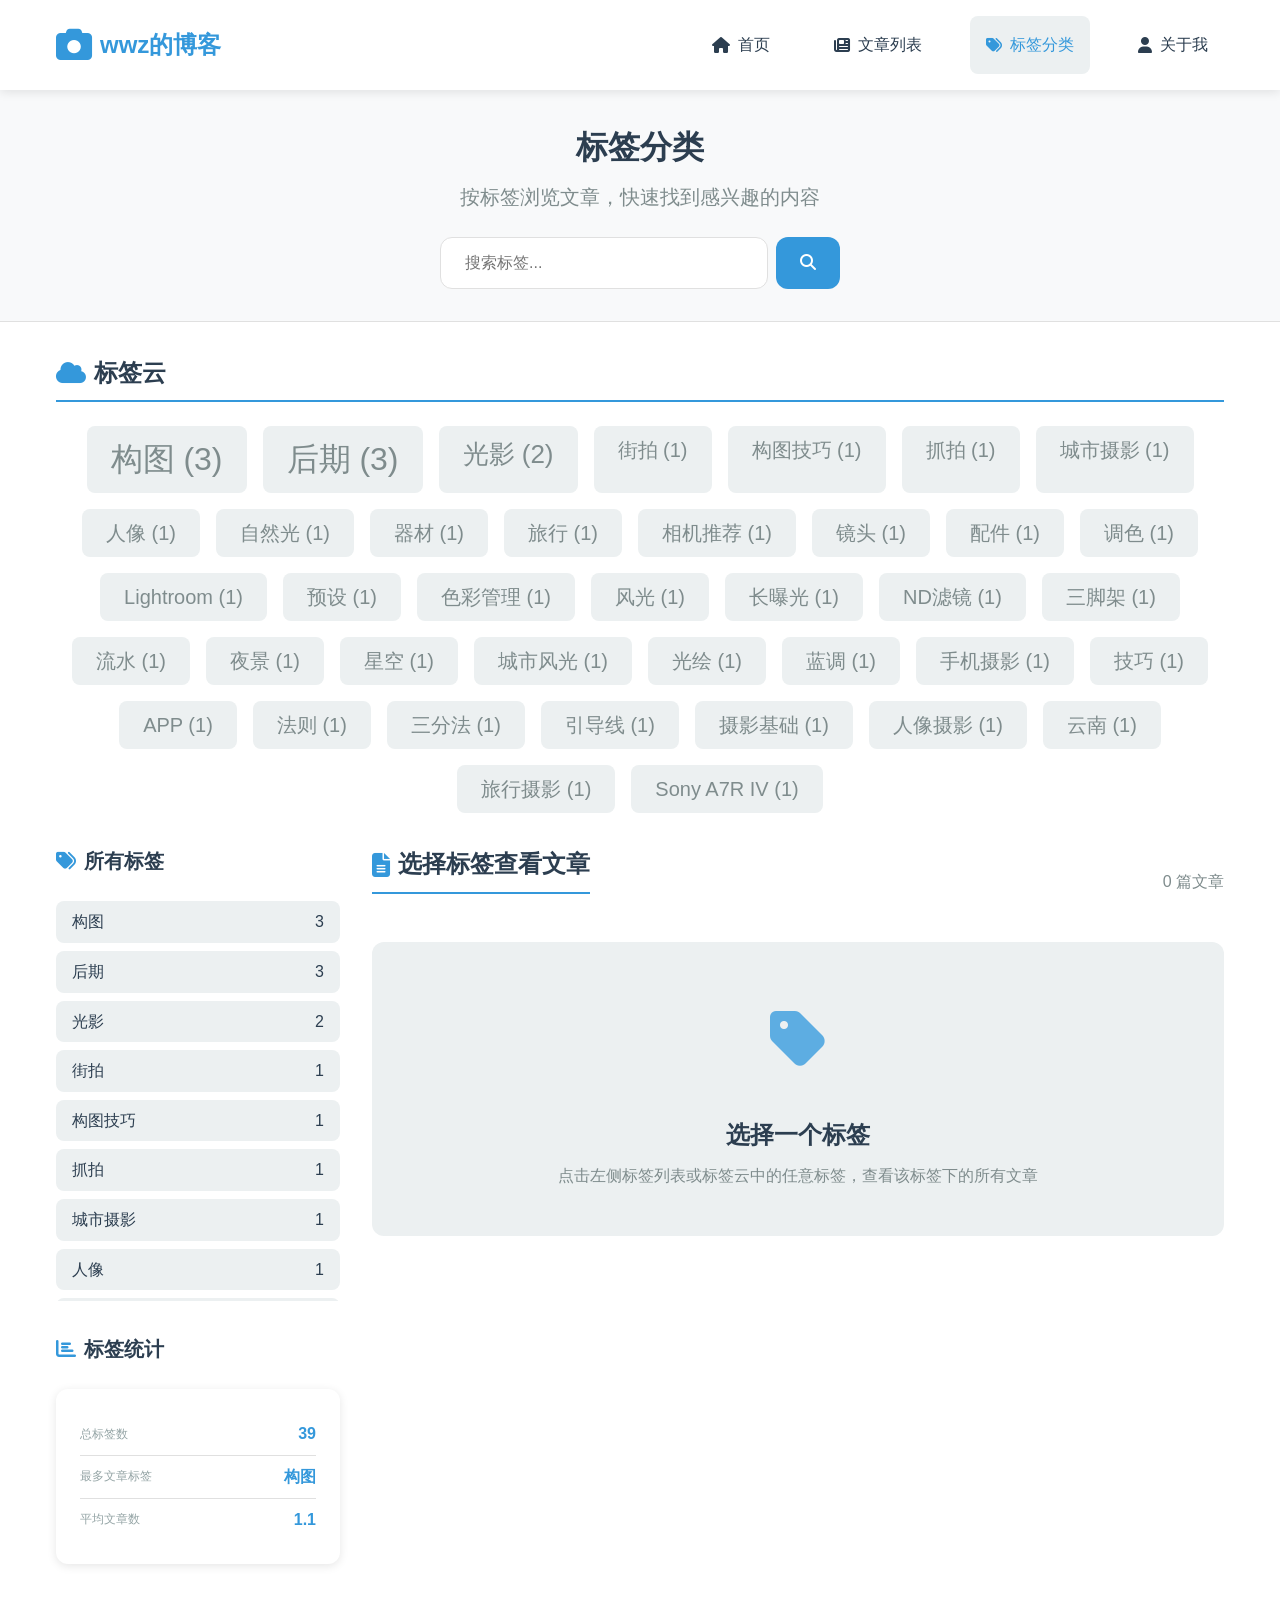
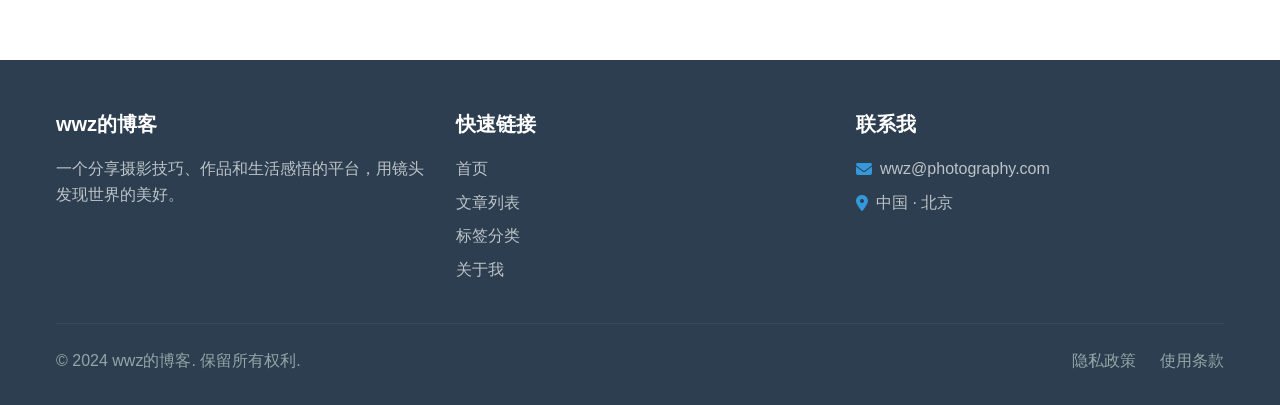
<file: tags.html>
<!DOCTYPE html>
<html lang="zh-CN">
<head>
    <meta charset="UTF-8">
    <meta name="viewport" content="width=device-width, initial-scale=1.0">
    <title>标签分类 | wwz的博客</title>
    <meta name="description" content="按标签浏览摄影文章，快速找到相关主题内容">
    <meta name="keywords" content="标签分类,标签云,摄影标签,博客分类">
    <link rel="stylesheet" href="css/style.css">
    <link rel="stylesheet" href="css/prism.css">
    <link rel="icon" href="images/favicon.ico" type="image/x-icon">
    <link rel="stylesheet" href="https://cdnjs.cloudflare.com/ajax/libs/font-awesome/6.4.0/css/all.min.css">
</head>
<body>
    <!-- 导航栏 -->
    <nav class="navbar">
        <div class="container">
            <a href="index.html" class="logo">
                <i class="fas fa-camera"></i>
                <span>wwz的博客</span>
            </a>
            <div class="nav-menu">
                <a href="index.html" class="nav-link">
                    <i class="fas fa-home"></i>
                    <span>首页</span>
                </a>
                <a href="articles.html" class="nav-link">
                    <i class="fas fa-newspaper"></i>
                    <span>文章列表</span>
                </a>
                <a href="tags.html" class="nav-link active">
                    <i class="fas fa-tags"></i>
                    <span>标签分类</span>
                </a>
                <a href="about.html" class="nav-link">
                    <i class="fas fa-user"></i>
                    <span>关于我</span>
                </a>
            </div>
            <div class="mobile-menu-btn">
                <i class="fas fa-bars"></i>
            </div>
        </div>
    </nav>

    <!-- 移动端菜单 -->
    <div class="mobile-menu">
        <div class="mobile-menu-content">
            <a href="index.html" class="mobile-nav-link">
                <i class="fas fa-home"></i>
                <span>首页</span>
            </a>
            <a href="articles.html" class="mobile-nav-link">
                <i class="fas fa-newspaper"></i>
                <span>文章列表</span>
            </a>
            <a href="tags.html" class="mobile-nav-link active">
                <i class="fas fa-tags"></i>
                <span>标签分类</span>
            </a>
            <a href="about.html" class="mobile-nav-link">
                <i class="fas fa-user"></i>
                <span>关于我</span>
            </a>
        </div>
    </div>

    <!-- 标签分类页头 -->
    <header class="page-header">
        <div class="container">
            <div class="page-header-content">
                <h1 class="page-title">标签分类</h1>
                <p class="page-subtitle">按标签浏览文章，快速找到感兴趣的内容</p>
                <div class="search-tags">
                    <input type="text" id="tag-search-input" placeholder="搜索标签...">
                    <button id="tag-search-btn">
                        <i class="fas fa-search"></i>
                    </button>
                </div>
            </div>
        </div>
    </header>

    <!-- 主要内容 -->
    <main class="main-content">
        <div class="container">
            <!-- 标签云 -->
            <section class="tag-cloud-section">
                <h2 class="section-title">
                    <i class="fas fa-cloud"></i>
                    <span>标签云</span>
                </h2>
                <div class="tag-cloud-large" id="tag-cloud">
                    <!-- 标签将通过JavaScript动态生成 -->
                </div>
            </section>

            <!-- 标签详情 -->
            <div class="tags-content-wrapper">
                <!-- 左侧：所有标签 -->
                <aside class="tags-sidebar">
                    <div class="tags-sidebar-sticky">
                        <section class="tags-list-section">
                            <h3 class="widget-title">
                                <i class="fas fa-tags"></i>
                                <span>所有标签</span>
                            </h3>
                            <div class="tags-list-container">
                                <ul class="tags-list" id="tags-list">
                                    <!-- 标签列表将通过JavaScript动态生成 -->
                                </ul>
                            </div>
                        </section>

                        <section class="tags-stats-section">
                            <h3 class="widget-title">
                                <i class="fas fa-chart-bar"></i>
                                <span>标签统计</span>
                            </h3>
                            <div class="tags-stats">
                                <div class="stat-item">
                                    <span class="stat-label">总标签数</span>
                                    <span class="stat-value" id="total-tags">0</span>
                                </div>
                                <div class="stat-item">
                                    <span class="stat-label">最多文章标签</span>
                                    <span class="stat-value" id="most-articles-tag">-</span>
                                </div>
                                <div class="stat-item">
                                    <span class="stat-label">平均文章数</span>
                                    <span class="stat-value" id="avg-articles">0</span>
                                </div>
                            </div>
                        </section>
                    </div>
                </aside>

                <!-- 右侧：标签文章列表 -->
                <section class="tag-articles-section">
                    <div class="tag-articles-header">
                        <h2 class="section-title">
                            <i class="fas fa-file-alt"></i>
                            <span id="current-tag-title">选择标签查看文章</span>
                        </h2>
                        <div class="tag-articles-count">
                            <span id="tag-articles-count">0 篇文章</span>
                        </div>
                    </div>

                    <div class="tag-articles-container" id="tag-articles-container">
                        <div class="no-tag-selected" id="no-tag-selected">
                            <div class="no-tag-icon">
                                <i class="fas fa-tag"></i>
                            </div>
                            <h3>选择一个标签</h3>
                            <p>点击左侧标签列表或标签云中的任意标签，查看该标签下的所有文章</p>
                        </div>

                        <!-- 标签文章将通过JavaScript动态加载 -->
                    </div>

                    <div class="back-to-tags" id="back-to-tags" style="display: none;">
                        <button id="back-to-all-tags-btn" class="back-btn">
                            <i class="fas fa-arrow-left"></i>
                            <span>返回所有标签</span>
                        </button>
                    </div>
                </section>
            </div>
        </div>
    </main>

    <!-- 页脚 -->
    <footer class="footer">
        <div class="container">
            <div class="footer-content">
                <div class="footer-section">
                    <h3 class="footer-title">wwz的博客</h3>
                    <p class="footer-description">一个分享摄影技巧、作品和生活感悟的平台，用镜头发现世界的美好。</p>
                </div>
                <div class="footer-section">
                    <h3 class="footer-title">快速链接</h3>
                    <ul class="footer-links">
                        <li><a href="index.html">首页</a></li>
                        <li><a href="articles.html">文章列表</a></li>
                        <li><a href="tags.html">标签分类</a></li>
                        <li><a href="about.html">关于我</a></li>
                    </ul>
                </div>
                <div class="footer-section">
                    <h3 class="footer-title">联系我</h3>
                    <ul class="footer-contact">
                        <li><i class="fas fa-envelope"></i> wwz@photography.com</li>
                        <li><i class="fas fa-map-marker-alt"></i> 中国 · 北京</li>
                    </ul>
                </div>
            </div>
            <div class="footer-bottom">
                <p>&copy; 2024 wwz的博客. 保留所有权利.</p>
                <div class="footer-bottom-links">
                    <a href="#">隐私政策</a>
                    <a href="#">使用条款</a>
                </div>
            </div>
        </div>
    </footer>

    <!-- 脚本 -->
    <script src="js/main.js"></script>
    <script>
        document.addEventListener('DOMContentLoaded', function() {
            // 初始化标签分类页面
            initTagsPage();
        });
    </script>
</body>
</html>
</file>
<file: css/style.css>
/* 个人博客样式表 - 现代化设计 */

/* 基础样式重置 */
* {
    margin: 0;
    padding: 0;
    box-sizing: border-box;
}

:root {
    /* 主色调 */
    --primary-color: #3498db;
    --primary-dark: #2980b9;
    --primary-light: #5dade2;
    --secondary-color: #2ecc71;
    --accent-color: #e74c3c;
    
    /* 文本颜色 */
    --text-primary: #2c3e50;
    --text-secondary: #7f8c8d;
    --text-light: #95a5a6;
    --text-white: #ffffff;
    
    /* 背景颜色 */
    --bg-primary: #ffffff;
    --bg-secondary: #f8f9fa;
    --bg-dark: #2c3e50;
    --bg-light: #ecf0f1;
    
    /* 边框和阴影 */
    --border-color: #e0e0e0;
    --shadow-light: 0 2px 10px rgba(0, 0, 0, 0.1);
    --shadow-medium: 0 4px 20px rgba(0, 0, 0, 0.15);
    --shadow-dark: 0 8px 30px rgba(0, 0, 0, 0.2);
    
    /* 圆角 */
    --radius-sm: 4px;
    --radius-md: 8px;
    --radius-lg: 12px;
    --radius-xl: 20px;
    
    /* 间距 */
    --spacing-xs: 0.25rem;
    --spacing-sm: 0.5rem;
    --spacing-md: 1rem;
    --spacing-lg: 1.5rem;
    --spacing-xl: 2rem;
    --spacing-xxl: 3rem;
    
    /* 字体大小 */
    --font-xs: 0.75rem;
    --font-sm: 0.875rem;
    --font-md: 1rem;
    --font-lg: 1.25rem;
    --font-xl: 1.5rem;
    --font-xxl: 2rem;
    --font-xxxl: 3rem;
}

body {
    font-family: 'Segoe UI', 'PingFang SC', 'Microsoft YaHei', sans-serif;
    font-size: 16px;
    line-height: 1.6;
    color: var(--text-primary);
    background-color: var(--bg-primary);
}

.container {
    max-width: 1200px;
    margin: 0 auto;
    padding: 0 var(--spacing-md);
}

/* 导航栏样式 */
.navbar {
    background-color: var(--bg-primary);
    box-shadow: var(--shadow-light);
    position: sticky;
    top: 0;
    z-index: 1000;
    padding: var(--spacing-md) 0;
}

.navbar .container {
    display: flex;
    justify-content: space-between;
    align-items: center;
}

.logo {
    display: flex;
    align-items: center;
    text-decoration: none;
    font-size: var(--font-xl);
    font-weight: 700;
    color: var(--primary-color);
    gap: var(--spacing-sm);
}

.logo i {
    font-size: 1.5em;
}

.nav-menu {
    display: flex;
    gap: var(--spacing-xl);
}

.nav-link {
    display: flex;
    align-items: center;
    text-decoration: none;
    color: var(--text-secondary);
    font-weight: 500;
    gap: var(--spacing-sm);
    padding: var(--spacing-sm) var(--spacing-md);
    border-radius: var(--radius-md);
    transition: all 0.3s ease;
}

.nav-link:hover {
    color: var(--primary-color);
    background-color: var(--bg-light);
}

.nav-link.active {
    color: var(--primary-color);
    background-color: var(--bg-light);
}

.mobile-menu-btn {
    display: none;
    font-size: var(--font-xl);
    cursor: pointer;
    color: var(--text-primary);
}

/* 移动端菜单 */
.mobile-menu {
    display: none;
    position: fixed;
    top: 0;
    left: 0;
    right: 0;
    bottom: 0;
    background-color: rgba(0, 0, 0, 0.5);
    z-index: 2000;
}

.mobile-menu.active {
    display: block;
}

.mobile-menu-content {
    position: absolute;
    top: 0;
    right: 0;
    bottom: 0;
    width: 280px;
    background-color: var(--bg-primary);
    padding: var(--spacing-xl);
    box-shadow: var(--shadow-dark);
}

.mobile-nav-link {
    display: flex;
    align-items: center;
    text-decoration: none;
    color: var(--text-primary);
    padding: var(--spacing-md) 0;
    border-bottom: 1px solid var(--border-color);
    gap: var(--spacing-md);
    font-size: var(--font-lg);
}

.mobile-nav-link:hover {
    color: var(--primary-color);
}

.mobile-nav-link.active {
    color: var(--primary-color);
    font-weight: 600;
}

/* 页头样式 */
.hero {
    background: linear-gradient(135deg, var(--primary-color) 0%, var(--primary-dark) 100%);
    color: var(--text-white);
    padding: var(--spacing-xxl) 0;
    text-align: center;
    margin-bottom: var(--spacing-xxl);
}

.hero-content {
    max-width: 800px;
    margin: 0 auto;
}

.hero-title {
    font-size: var(--font-xxxl);
    font-weight: 800;
    margin-bottom: var(--spacing-md);
    line-height: 1.2;
}

.hero-subtitle {
    font-size: var(--font-lg);
    margin-bottom: var(--spacing-xl);
    opacity: 0.9;
}

.hero-search {
    display: flex;
    max-width: 500px;
    margin: 0 auto;
    gap: var(--spacing-sm);
}

.hero-search input {
    flex: 1;
    padding: var(--spacing-md) var(--spacing-lg);
    border: none;
    border-radius: var(--radius-lg);
    font-size: var(--font-md);
    box-shadow: var(--shadow-light);
}

.hero-search button {
    padding: var(--spacing-md) var(--spacing-lg);
    background-color: var(--secondary-color);
    color: white;
    border: none;
    border-radius: var(--radius-lg);
    cursor: pointer;
    font-size: var(--font-md);
    transition: background-color 0.3s ease;
}

.hero-search button:hover {
    background-color: #27ae60;
}

/* 页头样式（页面） */
.page-header {
    background-color: var(--bg-secondary);
    padding: var(--spacing-xl) 0;
    margin-bottom: var(--spacing-xl);
    border-bottom: 1px solid var(--border-color);
}

.page-header-content {
    text-align: center;
}

.page-title {
    font-size: var(--font-xxl);
    font-weight: 700;
    margin-bottom: var(--spacing-sm);
    color: var(--text-primary);
}

.page-subtitle {
    font-size: var(--font-lg);
    color: var(--text-secondary);
    margin-bottom: var(--spacing-lg);
}

.filter-controls {
    display: flex;
    justify-content: center;
    gap: var(--spacing-lg);
    flex-wrap: wrap;
}

.filter-group {
    display: flex;
    align-items: center;
    gap: var(--spacing-sm);
}

.filter-group label {
    font-weight: 500;
    color: var(--text-secondary);
}

.filter-select {
    padding: var(--spacing-sm) var(--spacing-md);
    border: 1px solid var(--border-color);
    border-radius: var(--radius-md);
    background-color: white;
    color: var(--text-primary);
    font-size: var(--font-md);
    cursor: pointer;
    transition: border-color 0.3s ease;
}

.filter-select:focus {
    outline: none;
    border-color: var(--primary-color);
}

.search-tags {
    display: flex;
    max-width: 400px;
    margin: 0 auto;
    gap: var(--spacing-sm);
}

.search-tags input {
    flex: 1;
    padding: var(--spacing-md) var(--spacing-lg);
    border: 1px solid var(--border-color);
    border-radius: var(--radius-lg);
    font-size: var(--font-md);
}

.search-tags button {
    padding: var(--spacing-md) var(--spacing-lg);
    background-color: var(--primary-color);
    color: white;
    border: none;
    border-radius: var(--radius-lg);
    cursor: pointer;
    font-size: var(--font-md);
}

.search-tags button:hover {
    background-color: var(--primary-dark);
}

/* 主要内容布局 */
.main-content {
    padding-bottom: var(--spacing-xxl);
}

.content-wrapper {
    display: grid;
    grid-template-columns: 2fr 1fr;
    gap: var(--spacing-xl);
    margin-bottom: var(--spacing-xxl);
}

@media (max-width: 992px) {
    .content-wrapper {
        grid-template-columns: 1fr;
    }
}

/* 章节标题 */
.section-title {
    display: flex;
    align-items: center;
    gap: var(--spacing-sm);
    font-size: var(--font-xl);
    font-weight: 700;
    margin-bottom: var(--spacing-lg);
    color: var(--text-primary);
    padding-bottom: var(--spacing-sm);
    border-bottom: 2px solid var(--primary-color);
}

.section-title i {
    color: var(--primary-color);
}

/* 推荐文章样式 */
.featured-grid {
    display: grid;
    grid-template-columns: repeat(auto-fit, minmax(350px, 1fr));
    gap: var(--spacing-lg);
}

.featured-card {
    background-color: var(--bg-primary);
    border-radius: var(--radius-lg);
    overflow: hidden;
    box-shadow: var(--shadow-light);
    transition: transform 0.3s ease, box-shadow 0.3s ease;
}

.featured-card:hover {
    transform: translateY(-5px);
    box-shadow: var(--shadow-medium);
}

.featured-image {
    position: relative;
    height: 200px;
    overflow: hidden;
}

.featured-image img {
    width: 100%;
    height: 100%;
    object-fit: cover;
    transition: transform 0.5s ease;
}

.featured-card:hover .featured-image img {
    transform: scale(1.05);
}

.category-badge {
    position: absolute;
    top: var(--spacing-md);
    left: var(--spacing-md);
    background-color: var(--primary-color);
    color: white;
    padding: var(--spacing-xs) var(--spacing-md);
    border-radius: var(--radius-sm);
    font-size: var(--font-xs);
    font-weight: 600;
}

.featured-content {
    padding: var(--spacing-lg);
}

.meta-info {
    display: flex;
    gap: var(--spacing-md);
    margin-bottom: var(--spacing-sm);
    color: var(--text-light);
    font-size: var(--font-sm);
}

.meta-info i {
    margin-right: var(--spacing-xs);
}

.featured-title {
    font-size: var(--font-lg);
    font-weight: 700;
    margin-bottom: var(--spacing-sm);
    color: var(--text-primary);
    line-height: 1.4;
}

.featured-excerpt {
    color: var(--text-secondary);
    margin-bottom: var(--spacing-md);
    line-height: 1.6;
}

.tags {
    display: flex;
    flex-wrap: wrap;
    gap: var(--spacing-xs);
    margin-bottom: var(--spacing-md);
}

.tag {
    display: inline-block;
    padding: var(--spacing-xs) var(--spacing-sm);
    background-color: var(--bg-light);
    color: var(--text-secondary);
    border-radius: var(--radius-sm);
    font-size: var(--font-xs);
    font-weight: 500;
    text-decoration: none;
    transition: background-color 0.3s ease;
}

.tag:hover {
    background-color: var(--primary-light);
    color: white;
}

.read-more {
    display: inline-flex;
    align-items: center;
    gap: var(--spacing-xs);
    color: var(--primary-color);
    text-decoration: none;
    font-weight: 600;
    font-size: var(--font-sm);
    transition: color 0.3s ease;
}

.read-more:hover {
    color: var(--primary-dark);
}

/* 侧边栏样式 */
.sidebar {
    display: flex;
    flex-direction: column;
    gap: var(--spacing-xl);
}

.sidebar-widget {
    background-color: var(--bg-primary);
    padding: var(--spacing-lg);
    border-radius: var(--radius-lg);
    box-shadow: var(--shadow-light);
}

.widget-title {
    display: flex;
    align-items: center;
    gap: var(--spacing-sm);
    font-size: var(--font-lg);
    font-weight: 700;
    margin-bottom: var(--spacing-lg);
    color: var(--text-primary);
}

.widget-title i {
    color: var(--primary-color);
}

/* 最新文章样式 */
.recent-posts {
    list-style: none;
}

.recent-posts li {
    margin-bottom: var(--spacing-md);
}

.recent-post-link {
    display: flex;
    justify-content: space-between;
    align-items: center;
    text-decoration: none;
    color: var(--text-primary);
    padding: var(--spacing-sm) 0;
    border-bottom: 1px solid var(--border-color);
    transition: color 0.3s ease;
}

.recent-post-link:hover {
    color: var(--primary-color);
}

.recent-post-title {
    flex: 1;
    font-weight: 500;
}

.recent-post-date {
    color: var(--text-light);
    font-size: var(--font-sm);
}

/* 标签云样式 */
.tag-cloud {
    display: flex;
    flex-wrap: wrap;
    gap: var(--spacing-sm);
}

.tag-cloud-item {
    display: inline-block;
    padding: var(--spacing-xs) var(--spacing-md);
    background-color: var(--bg-light);
    color: var(--text-secondary);
    border-radius: var(--radius-md);
    text-decoration: none;
    font-size: var(--font-sm);
    transition: all 0.3s ease;
}

.tag-cloud-item:hover {
    background-color: var(--primary-color);
    color: white;
    transform: translateY(-2px);
}

/* 关于作者样式 */
.about-author {
    text-align: center;
}

.author-avatar {
    width: 100px;
    height: 100px;
    border-radius: 50%;
    overflow: hidden;
    margin: 0 auto var(--spacing-md);
    border: 3px solid var(--primary-color);
}

.author-avatar img {
    width: 100%;
    height: 100%;
    object-fit: cover;
}

.author-name {
    font-size: var(--font-lg);
    font-weight: 700;
    margin-bottom: var(--spacing-xs);
    color: var(--text-primary);
}

.author-bio {
    color: var(--text-secondary);
    margin-bottom: var(--spacing-md);
    font-size: var(--font-sm);
}

.author-social {
    display: flex;
    justify-content: center;
    gap: var(--spacing-md);
}

.social-link {
    display: inline-flex;
    align-items: center;
    justify-content: center;
    width: 36px;
    height: 36px;
    background-color: var(--bg-light);
    color: var(--text-secondary);
    border-radius: 50%;
    text-decoration: none;
    font-size: var(--font-lg);
    transition: all 0.3s ease;
}

.social-link:hover {
    background-color: var(--primary-color);
    color: white;
    transform: translateY(-3px);
}

/* 常规文章列表 */
.posts-grid {
    display: grid;
    grid-template-columns: repeat(auto-fill, minmax(300px, 1fr));
    gap: var(--spacing-lg);
    margin-bottom: var(--spacing-xl);
}

.load-more-container {
    text-align: center;
}

.load-more-btn {
    display: inline-flex;
    align-items: center;
    gap: var(--spacing-sm);
    padding: var(--spacing-md) var(--spacing-xl);
    background-color: var(--primary-color);
    color: white;
    border: none;
    border-radius: var(--radius-md);
    font-size: var(--font-md);
    font-weight: 600;
    cursor: pointer;
    transition: background-color 0.3s ease, transform 0.3s ease;
}

.load-more-btn:hover {
    background-color: var(--primary-dark);
    transform: translateY(-2px);
}

.load-more-btn i {
    animation: spin 2s linear infinite;
}

@keyframes spin {
    0% { transform: rotate(0deg); }
    100% { transform: rotate(360deg); }
}

/* 页脚样式 */
.footer {
    background-color: var(--bg-dark);
    color: var(--text-white);
    padding: var(--spacing-xxl) 0 var(--spacing-xl);
    margin-top: var(--spacing-xxl);
}

.footer-content {
    display: grid;
    grid-template-columns: repeat(auto-fit, minmax(250px, 1fr));
    gap: var(--spacing-xl);
    margin-bottom: var(--spacing-xl);
}

.footer-title {
    font-size: var(--font-lg);
    font-weight: 700;
    margin-bottom: var(--spacing-md);
    color: white;
}

.footer-description {
    color: #bdc3c7;
    line-height: 1.6;
    margin-bottom: var(--spacing-md);
}

.footer-links {
    list-style: none;
}

.footer-links li {
    margin-bottom: var(--spacing-sm);
}

.footer-links a {
    color: #bdc3c7;
    text-decoration: none;
    transition: color 0.3s ease;
}

.footer-links a:hover {
    color: white;
}

.footer-contact {
    list-style: none;
}

.footer-contact li {
    display: flex;
    align-items: center;
    gap: var(--spacing-sm);
    margin-bottom: var(--spacing-sm);
    color: #bdc3c7;
}

.footer-contact i {
    color: var(--primary-color);
}

.footer-bottom {
    border-top: 1px solid #34495e;
    padding-top: var(--spacing-lg);
    display: flex;
    justify-content: space-between;
    align-items: center;
    flex-wrap: wrap;
    gap: var(--spacing-md);
}

.footer-bottom p {
    color: #95a5a6;
}

.footer-bottom-links {
    display: flex;
    gap: var(--spacing-lg);
}

.footer-bottom-links a {
    color: #95a5a6;
    text-decoration: none;
    transition: color 0.3s ease;
}

.footer-bottom-links a:hover {
    color: white;
}

/* 文章列表页样式 */
.articles-list {
    grid-column: 1 / -1;
}

.articles-header {
    display: flex;
    justify-content: space-between;
    align-items: center;
    margin-bottom: var(--spacing-lg);
}

.view-toggle {
    display: flex;
    gap: var(--spacing-sm);
}

.view-btn {
    display: flex;
    align-items: center;
    justify-content: center;
    width: 40px;
    height: 40px;
    background-color: var(--bg-light);
    border: none;
    border-radius: var(--radius-md);
    color: var(--text-secondary);
    cursor: pointer;
    transition: all 0.3s ease;
}

.view-btn:hover {
    background-color: var(--primary-light);
    color: white;
}

.view-btn.active {
    background-color: var(--primary-color);
    color: white;
}

.articles-container {
    margin-bottom: var(--spacing-xl);
}

.grid-view {
    display: grid;
    grid-template-columns: repeat(auto-fill, minmax(300px, 1fr));
    gap: var(--spacing-lg);
}

.list-view {
    display: flex;
    flex-direction: column;
    gap: var(--spacing-md);
}

.pagination {
    display: flex;
    justify-content: center;
    gap: var(--spacing-sm);
    margin-top: var(--spacing-xl);
}

.page-btn {
    display: flex;
    align-items: center;
    justify-content: center;
    width: 40px;
    height: 40px;
    background-color: var(--bg-light);
    border: none;
    border-radius: var(--radius-md);
    color: var(--text-primary);
    font-weight: 600;
    cursor: pointer;
    transition: all 0.3s ease;
}

.page-btn:hover {
    background-color: var(--primary-light);
    color: white;
}

.page-btn.active {
    background-color: var(--primary-color);
    color: white;
}

/* 标签页面样式 */
.tag-cloud-section {
    margin-bottom: var(--spacing-xl);
}

.tag-cloud-large {
    display: flex;
    flex-wrap: wrap;
    gap: var(--spacing-md);
    justify-content: center;
}

.tag-cloud-large .tag-cloud-item {
    font-size: var(--font-md);
    padding: var(--spacing-sm) var(--spacing-lg);
}

.tags-content-wrapper {
    display: grid;
    grid-template-columns: 1fr 3fr;
    gap: var(--spacing-xl);
}

@media (max-width: 768px) {
    .tags-content-wrapper {
        grid-template-columns: 1fr;
    }
}

.tags-sidebar-sticky {
    position: sticky;
    top: 100px;
}

.tags-list-section {
    margin-bottom: var(--spacing-xl);
}

.tags-list {
    list-style: none;
    max-height: 400px;
    overflow-y: auto;
}

.tags-list li {
    margin-bottom: var(--spacing-sm);
}

.tags-list a {
    display: flex;
    justify-content: space-between;
    align-items: center;
    padding: var(--spacing-sm) var(--spacing-md);
    background-color: var(--bg-light);
    color: var(--text-primary);
    text-decoration: none;
    border-radius: var(--radius-md);
    transition: all 0.3s ease;
}

.tags-list a:hover {
    background-color: var(--primary-light);
    color: white;
}

.tags-list a.active {
    background-color: var(--primary-color);
    color: white;
}

.tags-stats {
    background-color: var(--bg-primary);
    padding: var(--spacing-lg);
    border-radius: var(--radius-lg);
    box-shadow: var(--shadow-light);
}

.stat-item {
    display: flex;
    justify-content: space-between;
    align-items: center;
    padding: var(--spacing-sm) 0;
    border-bottom: 1px solid var(--border-color);
}

.stat-item:last-child {
    border-bottom: none;
}

.stat-label {
    color: var(--text-secondary);
    font-size: var(--font-sm);
}

.stat-value {
    font-weight: 700;
    color: var(--primary-color);
}

.tag-articles-header {
    display: flex;
    justify-content: space-between;
    align-items: center;
    margin-bottom: var(--spacing-lg);
}

.tag-articles-count {
    font-size: var(--font-md);
    color: var(--text-secondary);
    font-weight: 500;
}

.no-tag-selected {
    text-align: center;
    padding: var(--spacing-xxl) var(--spacing-xl);
    background-color: var(--bg-light);
    border-radius: var(--radius-lg);
}

.no-tag-icon {
    font-size: 4rem;
    color: var(--primary-light);
    margin-bottom: var(--spacing-lg);
}

.no-tag-selected h3 {
    font-size: var(--font-xl);
    margin-bottom: var(--spacing-sm);
    color: var(--text-primary);
}

.no-tag-selected p {
    color: var(--text-secondary);
    max-width: 500px;
    margin: 0 auto;
}

.back-btn {
    display: inline-flex;
    align-items: center;
    gap: var(--spacing-sm);
    padding: var(--spacing-md) var(--spacing-lg);
    background-color: var(--bg-light);
    color: var(--text-primary);
    border: none;
    border-radius: var(--radius-md);
    font-weight: 600;
    cursor: pointer;
    transition: all 0.3s ease;
}

.back-btn:hover {
    background-color: var(--primary-color);
    color: white;
}

/* 关于页面样式 */
.about-content-wrapper {
    display: grid;
    grid-template-columns: 1fr 2fr;
    gap: var(--spacing-xl);
}

@media (max-width: 992px) {
    .about-content-wrapper {
        grid-template-columns: 1fr;
    }
}

.profile-card {
    background-color: var(--bg-primary);
    padding: var(--spacing-xl);
    border-radius: var(--radius-lg);
    box-shadow: var(--shadow-light);
    text-align: center;
    margin-bottom: var(--spacing-xl);
}

.profile-avatar {
    width: 150px;
    height: 150px;
    border-radius: 50%;
    overflow: hidden;
    margin: 0 auto var(--spacing-lg);
    border: 4px solid var(--primary-color);
}

.profile-avatar img {
    width: 100%;
    height: 100%;
    object-fit: cover;
}

.profile-name {
    font-size: var(--font-xl);
    font-weight: 700;
    margin-bottom: var(--spacing-xs);
    color: var(--text-primary);
}

.profile-title {
    color: var(--text-secondary);
    margin-bottom: var(--spacing-md);
    font-size: var(--font-md);
}

.profile-location {
    display: flex;
    align-items: center;
    justify-content: center;
    gap: var(--spacing-sm);
    color: var(--text-light);
    margin-bottom: var(--spacing-lg);
}

.profile-social {
    display: flex;
    justify-content: center;
    gap: var(--spacing-md);
}

.social-btn {
    display: inline-flex;
    align-items: center;
    gap: var(--spacing-sm);
    padding: var(--spacing-sm) var(--spacing-md);
    border-radius: var(--radius-md);
    text-decoration: none;
    font-weight: 500;
    transition: all 0.3s ease;
}

.social-btn.github {
    background-color: #333;
    color: white;
}

.social-btn.twitter {
    background-color: #1da1f2;
    color: white;
}

.social-btn.linkedin {
    background-color: #0077b5;
    color: white;
}

.social-btn.weibo {
    background-color: #e6162d;
    color: white;
}

.social-btn:hover {
    transform: translateY(-2px);
    box-shadow: var(--shadow-medium);
}

.tech-stack-section {
    background-color: var(--bg-primary);
    padding: var(--spacing-lg);
    border-radius: var(--radius-lg);
    box-shadow: var(--shadow-light);
}

.tech-stack-grid {
    display: grid;
    gap: var(--spacing-lg);
}

.tech-category h4 {
    font-size: var(--font-lg);
    font-weight: 700;
    margin-bottom: var(--spacing-sm);
    color: var(--primary-color);
}

.tech-items {
    display: flex;
    flex-wrap: wrap;
    gap: var(--spacing-sm);
}

.tech-item {
    display: inline-block;
    padding: var(--spacing-xs) var(--spacing-md);
    background-color: var(--bg-light);
    color: var(--text-primary);
    border-radius: var(--radius-sm);
    font-size: var(--font-sm);
    font-weight: 500;
}

.about-section {
    margin-bottom: var(--spacing-xl);
    padding-bottom: var(--spacing-xl);
    border-bottom: 1px solid var(--border-color);
}

.about-section:last-child {
    border-bottom: none;
}

.about-text {
    line-height: 1.8;
    color: var(--text-primary);
}

.about-text p {
    margin-bottom: var(--spacing-md);
}

.about-text ul {
    margin: var(--spacing-md) 0;
    padding-left: var(--spacing-lg);
}

.about-text li {
    margin-bottom: var(--spacing-sm);
}

.interests-grid {
    display: grid;
    grid-template-columns: repeat(auto-fit, minmax(200px, 1fr));
    gap: var(--spacing-lg);
}

.interest-card {
    text-align: center;
    padding: var(--spacing-lg);
    background-color: var(--bg-light);
    border-radius: var(--radius-lg);
    transition: transform 0.3s ease;
}

.interest-card:hover {
    transform: translateY(-5px);
}

.interest-icon {
    font-size: 2.5rem;
    color: var(--primary-color);
    margin-bottom: var(--spacing-md);
}

.interest-card h3 {
    font-size: var(--font-lg);
    font-weight: 700;
    margin-bottom: var(--spacing-sm);
    color: var(--text-primary);
}

.interest-card p {
    color: var(--text-secondary);
    font-size: var(--font-sm);
    line-height: 1.6;
}

.contact-info p {
    margin-bottom: var(--spacing-md);
    line-height: 1.8;
}

.contact-methods {
    display: grid;
    gap: var(--spacing-lg);
    margin: var(--spacing-lg) 0;
}

.contact-method {
    display: flex;
    align-items: center;
    gap: var(--spacing-lg);
    padding: var(--spacing-lg);
    background-color: var(--bg-light);
    border-radius: var(--radius-lg);
}

.contact-method i {
    font-size: 2rem;
    color: var(--primary-color);
}

.contact-method h4 {
    font-size: var(--font-md);
    font-weight: 700;
    margin-bottom: var(--spacing-xs);
    color: var(--text-primary);
}

.contact-method p {
    color: var(--text-secondary);
    margin: 0;
}

.contact-note {
    font-style: italic;
    color: var(--text-light);
    padding: var(--spacing-md);
    background-color: var(--bg-secondary);
    border-radius: var(--radius-md);
    border-left: 4px solid var(--primary-color);
}

/* 文章详情页样式 */
.article-header {
    background-color: var(--bg-secondary);
    padding: var(--spacing-xl) 0;
    margin-bottom: var(--spacing-xl);
    border-bottom: 1px solid var(--border-color);
}

.article-header-content {
    max-width: 800px;
    margin: 0 auto;
}

.article-meta {
    display: flex;
    flex-wrap: wrap;
    gap: var(--spacing-lg);
    margin-bottom: var(--spacing-md);
    color: var(--text-secondary);
    font-size: var(--font-sm);
}

.article-category {
    background-color: var(--primary-color);
    color: white;
    padding: var(--spacing-xs) var(--spacing-md);
    border-radius: var(--radius-sm);
    font-weight: 600;
}

.article-title {
    font-size: var(--font-xxl);
    font-weight: 800;
    line-height: 1.3;
    margin-bottom: var(--spacing-lg);
    color: var(--text-primary);
}

.article-tags {
    display: flex;
    flex-wrap: wrap;
    gap: var(--spacing-sm);
    margin-bottom: var(--spacing-lg);
}

.article-author {
    display: flex;
    align-items: center;
    gap: var(--spacing-md);
}

.author-avatar-small {
    width: 50px;
    height: 50px;
    border-radius: 50%;
    overflow: hidden;
}

.author-avatar-small img {
    width: 100%;
    height: 100%;
    object-fit: cover;
}

.author-details {
    display: flex;
    flex-direction: column;
}

.author-name {
    font-weight: 700;
    color: var(--text-primary);
}

.author-bio {
    color: var(--text-secondary);
    font-size: var(--font-sm);
}

.article-content-wrapper {
    display: grid;
    grid-template-columns: 3fr 1fr;
    gap: var(--spacing-xl);
}

@media (max-width: 992px) {
    .article-content-wrapper {
        grid-template-columns: 1fr;
    }
}

.article-featured-image {
    margin-bottom: var(--spacing-xl);
    border-radius: var(--radius-lg);
    overflow: hidden;
}

.article-featured-image img {
    width: 100%;
    height: auto;
    display: block;
    aspect-ratio: attr(width) / attr(height);
}

.article-body {
    font-size: var(--font-lg);
    line-height: 1.8;
    color: var(--text-primary);
}

.markdown-content {
    font-family: 'Georgia', 'Times New Roman', serif;
}

.markdown-content h1,
.markdown-content h2,
.markdown-content h3,
.markdown-content h4,
.markdown-content h5,
.markdown-content h6 {
    font-family: 'Segoe UI', sans-serif;
    margin-top: var(--spacing-xl);
    margin-bottom: var(--spacing-md);
    font-weight: 700;
    line-height: 1.3;
}

.markdown-content h1 { font-size: 2em; }
.markdown-content h2 { font-size: 1.75em; }
.markdown-content h3 { font-size: 1.5em; }
.markdown-content h4 { font-size: 1.25em; }
.markdown-content h5 { font-size: 1.125em; }
.markdown-content h6 { font-size: 1em; }

.markdown-content p {
    margin-bottom: var(--spacing-lg);
}

.markdown-content blockquote {
    border-left: 4px solid var(--primary-color);
    padding: var(--spacing-md) var(--spacing-lg);
    margin: var(--spacing-lg) 0;
    background-color: var(--bg-light);
    color: var(--text-secondary);
    font-style: italic;
}

.markdown-content pre {
    background-color: var(--bg-dark);
    color: white;
    padding: var(--spacing-lg);
    border-radius: var(--radius-md);
    overflow-x: auto;
    margin: var(--spacing-lg) 0;
}

.markdown-content code {
    font-family: 'Consolas', 'Monaco', monospace;
    background-color: var(--bg-light);
    padding: 2px 6px;
    border-radius: var(--radius-sm);
    font-size: 0.9em;
}

.markdown-content ul,
.markdown-content ol {
    margin: var(--spacing-lg) 0;
    padding-left: var(--spacing-xl);
}

.markdown-content li {
    margin-bottom: var(--spacing-sm);
}

.markdown-content a {
    color: var(--primary-color);
    text-decoration: none;
    border-bottom: 1px solid transparent;
    transition: border-color 0.3s ease;
}

.markdown-content a:hover {
    border-bottom: 1px solid var(--primary-color);
}

.markdown-content img {
    max-width: 100%;
    height: auto;
    border-radius: var(--radius-md);
    margin: var(--spacing-lg) 0;
}

.article-footer {
    margin-top: var(--spacing-xxl);
    padding-top: var(--spacing-xl);
    border-top: 1px solid var(--border-color);
}

.article-actions {
    display: flex;
    gap: var(--spacing-lg);
    margin-bottom: var(--spacing-xl);
}

.action-btn {
    display: flex;
    align-items: center;
    gap: var(--spacing-sm);
    padding: var(--spacing-sm) var(--spacing-lg);
    background-color: var(--bg-light);
    color: var(--text-primary);
    border: none;
    border-radius: var(--radius-md);
    font-weight: 600;
    cursor: pointer;
    transition: all 0.3s ease;
}

.action-btn:hover {
    transform: translateY(-2px);
    box-shadow: var(--shadow-light);
}

.like-btn:hover {
    background-color: #ff6b6b;
    color: white;
}

.share-btn:hover {
    background-color: var(--primary-color);
    color: white;
}

.save-btn:hover {
    background-color: var(--secondary-color);
    color: white;
}

.article-copyright {
    padding: var(--spacing-md);
    background-color: var(--bg-light);
    border-radius: var(--radius-md);
    font-size: var(--font-sm);
    color: var(--text-secondary);
}

.article-copyright a {
    color: var(--primary-color);
    text-decoration: none;
}

.article-copyright a:hover {
    text-decoration: underline;
}

.related-articles {
    margin-top: var(--spacing-xxl);
}

.related-title {
    display: flex;
    align-items: center;
    gap: var(--spacing-sm);
    font-size: var(--font-xl);
    font-weight: 700;
    margin-bottom: var(--spacing-lg);
    color: var(--text-primary);
}

.related-title i {
    color: var(--primary-color);
}

.related-grid {
    display: grid;
    grid-template-columns: repeat(auto-fit, minmax(250px, 1fr));
    gap: var(--spacing-lg);
}

/* 文章侧边栏 */
.sidebar-sticky {
    position: sticky;
    top: 100px;
}

.table-of-contents {
    background-color: var(--bg-light);
    padding: var(--spacing-lg);
    border-radius: var(--radius-lg);
    margin-bottom: var(--spacing-xl);
}

.toc-title {
    display: flex;
    align-items: center;
    gap: var(--spacing-sm);
    font-size: var(--font-lg);
    font-weight: 700;
    margin-bottom: var(--spacing-md);
    color: var(--text-primary);
}

.toc-title i {
    color: var(--primary-color);
}

.toc-nav {
    max-height: 300px;
    overflow-y: auto;
}

.toc-nav ul {
    list-style: none;
    padding-left: var(--spacing-md);
}

.toc-nav li {
    margin-bottom: var(--spacing-sm);
}

.toc-nav a {
    display: block;
    padding: var(--spacing-xs) var(--spacing-sm);
    color: var(--text-secondary);
    text-decoration: none;
    border-radius: var(--radius-sm);
    transition: all 0.3s ease;
    font-size: var(--font-sm);
}

.toc-nav a:hover {
    background-color: var(--primary-light);
    color: white;
}

.article-author-info {
    background-color: var(--bg-light);
    padding: var(--spacing-lg);
    border-radius: var(--radius-lg);
    margin-bottom: var(--spacing-xl);
}

.author-card {
    text-align: center;
}

.author-avatar-sidebar {
    width: 80px;
    height: 80px;
    border-radius: 50%;
    overflow: hidden;
    margin: 0 auto var(--spacing-md);
    border: 3px solid var(--primary-color);
}

.author-avatar-sidebar img {
    width: 100%;
    height: 100%;
    object-fit: cover;
}

.author-info-sidebar h4 {
    font-size: var(--font-lg);
    font-weight: 700;
    margin-bottom: var(--spacing-xs);
    color: var(--text-primary);
}

.author-info-sidebar p {
    color: var(--text-secondary);
    font-size: var(--font-sm);
    margin-bottom: var(--spacing-md);
}

.author-stats {
    display: flex;
    justify-content: space-around;
    margin-top: var(--spacing-md);
}

.stat {
    display: flex;
    flex-direction: column;
    align-items: center;
}

.stat-number {
    font-size: var(--font-lg);
    font-weight: 700;
    color: var(--primary-color);
}

.stat-label {
    font-size: var(--font-xs);
    color: var(--text-light);
}

.article-navigation {
    background-color: var(--bg-light);
    padding: var(--spacing-lg);
    border-radius: var(--radius-lg);
}

.nav-links {
    display: flex;
    flex-direction: column;
    gap: var(--spacing-md);
}

.nav-link {
    display: flex;
    align-items: center;
    padding: var(--spacing-md);
    background-color: var(--bg-primary);
    border-radius: var(--radius-md);
    text-decoration: none;
    color: var(--text-primary);
    transition: all 0.3s ease;
}

.nav-link:hover {
    background-color: var(--primary-color);
    color: white;
    transform: translateX(5px);
}

.nav-link.prev-link:hover {
    transform: translateX(-5px);
}

.nav-arrow {
    font-size: var(--font-lg);
    padding: 0 var(--spacing-md);
}

.nav-content {
    flex: 1;
}

.nav-label {
    display: block;
    font-size: var(--font-xs);
    color: var(--text-light);
    margin-bottom: var(--spacing-xs);
}

.nav-title {
    font-size: var(--font-sm);
    font-weight: 600;
    line-height: 1.4;
}

/* 响应式设计 */
@media (max-width: 768px) {
    .nav-menu {
        display: none;
    }
    
    .mobile-menu-btn {
        display: block;
    }
    
    .hero-title {
        font-size: var(--font-xxl);
    }
    
    .hero-subtitle {
        font-size: var(--font-md);
    }
    
    .section-title {
        font-size: var(--font-lg);
    }
    
    .featured-grid {
        grid-template-columns: 1fr;
    }
    
    .posts-grid {
        grid-template-columns: 1fr;
    }
    
    .footer-bottom {
        flex-direction: column;
        text-align: center;
    }
    
    .article-title {
        font-size: var(--font-xl);
    }
    
    .article-body {
        font-size: var(--font-md);
    }
}

@media (max-width: 480px) {
    .container {
        padding: 0 var(--spacing-sm);
    }
    
    .hero {
        padding: var(--spacing-xl) 0;
    }
    
    .filter-controls {
        flex-direction: column;
        align-items: center;
    }
    
    .tag-cloud-large .tag-cloud-item {
        font-size: var(--font-sm);
        padding: var(--spacing-xs) var(--spacing-md);
    }
    
    .interest-card {
        padding: var(--spacing-md);
    }
    
    .article-actions {
        flex-direction: column;
    }
}

/* 动画效果 */
@keyframes fadeIn {
    from {
        opacity: 0;
        transform: translateY(20px);
    }
    to {
        opacity: 1;
        transform: translateY(0);
    }
}

.fade-in {
    animation: fadeIn 0.5s ease forwards;
}

/* 加载动画 */
.loading-spinner {
    display: inline-block;
    width: 50px;
    height: 50px;
    border: 3px solid var(--bg-light);
    border-radius: 50%;
    border-top-color: var(--primary-color);
    animation: spin 1s linear infinite;
    margin: var(--spacing-xl) auto;
}

.loading-text {
    text-align: center;
    color: var(--text-secondary);
    margin-top: var(--spacing-md);
}
</file>
<file: css/prism.css>
/* Prism.js 代码高亮主题 - 自定义风格 */

/**
 * prism.js default theme for JavaScript, CSS and HTML
 * Based on dabblet (http://dabblet.com)
 * @author Lea Verou
 */

code[class*="language-"],
pre[class*="language-"] {
    color: #f8f8f2;
    background: none;
    text-shadow: 0 1px rgba(0, 0, 0, 0.3);
    font-family: Consolas, Monaco, 'Andale Mono', 'Ubuntu Mono', monospace;
    font-size: 0.95em;
    text-align: left;
    white-space: pre;
    word-spacing: normal;
    word-break: normal;
    word-wrap: normal;
    line-height: 1.6;
    -moz-tab-size: 4;
    -o-tab-size: 4;
    tab-size: 4;
    -webkit-hyphens: none;
    -moz-hyphens: none;
    -ms-hyphens: none;
    hyphens: none;
}

/* 代码块 */
pre[class*="language-"] {
    padding: 1.2em;
    margin: 1.5em 0;
    overflow: auto;
    border-radius: 8px;
    border-left: 4px solid #3498db;
    box-shadow: 0 4px 12px rgba(0, 0, 0, 0.1);
}

:not(pre) > code[class*="language-"],
pre[class*="language-"] {
    background: #2c3e50;
}

/* 行内代码 */
:not(pre) > code[class*="language-"] {
    padding: .2em .4em;
    border-radius: .3em;
    white-space: normal;
    background: #34495e;
    color: #ecf0f1;
}

/* 代码行号 */
pre[class*="language-"].line-numbers {
    position: relative;
    padding-left: 3.8em;
    counter-reset: linenumber;
}

pre[class*="language-"].line-numbers > code {
    position: relative;
    white-space: inherit;
}

.line-numbers .line-numbers-rows {
    position: absolute;
    pointer-events: none;
    top: 0;
    font-size: 100%;
    left: -3.8em;
    width: 3em; /* works for line-numbers below 1000 lines */
    letter-spacing: -1px;
    border-right: 1px solid #495b6d;
    user-select: none;
}

.line-numbers-rows > span {
    display: block;
    counter-increment: linenumber;
}

.line-numbers-rows > span:before {
    content: counter(linenumber);
    color: #7f8c8d;
    display: block;
    padding-right: 0.8em;
    text-align: right;
}

/* Token 样式 */
.token.comment,
.token.prolog,
.token.doctype,
.token.cdata {
    color: #7f8c8d;
    font-style: italic;
}

.token.punctuation {
    color: #95a5a6;
}

.token.namespace {
    opacity: .7;
}

.token.property,
.token.tag,
.token.constant,
.token.symbol,
.token.deleted {
    color: #e74c3c;
}

.token.boolean,
.token.number {
    color: #9b59b6;
}

.token.selector,
.token.attr-name,
.token.string,
.token.char,
.token.builtin,
.token.inserted {
    color: #2ecc71;
}

.token.operator,
.token.entity,
.token.url,
.language-css .token.string,
.style .token.string {
    color: #f39c12;
    background: transparent;
}

.token.atrule,
.token.attr-value,
.token.keyword {
    color: #3498db;
}

.token.function,
.token.class-name {
    color: #1abc9c;
}

.token.regex,
.token.important,
.token.variable {
    color: #e67e22;
}

.token.important,
.token.bold {
    font-weight: bold;
}

.token.italic {
    font-style: italic;
}

.token.entity {
    cursor: help;
}

/* 行高亮 */
pre[data-line] {
    position: relative;
    padding: 1em 0 1em 3em;
}

.line-highlight {
    position: absolute;
    left: 0;
    right: 0;
    padding: inherit 0;
    margin-top: 1em;
    background: rgba(52, 152, 219, 0.1);
    pointer-events: none;
    line-height: inherit;
    white-space: pre;
}

.line-highlight:before,
.line-highlight[data-end]:after {
    content: attr(data-start);
    position: absolute;
    top: .4em;
    left: .6em;
    min-width: 1em;
    padding: 0 .5em;
    background-color: rgba(52, 152, 219, 0.4);
    color: #fff;
    font: bold 65%/1.5 sans-serif;
    text-align: center;
    border-radius: 8px;
    text-shadow: none;
    box-shadow: 0 1px 1px rgba(0,0,0,0.2);
}

.line-highlight[data-end]:after {
    content: attr(data-end);
    top: auto;
    bottom: .4em;
}

/* 复制按钮 */
.code-block-header {
    display: flex;
    justify-content: space-between;
    align-items: center;
    background: #34495e;
    padding: 8px 16px;
    border-top-left-radius: 8px;
    border-top-right-radius: 8px;
    border-bottom: 1px solid #495b6d;
}

.code-block-header .language-label {
    color: #95a5a6;
    font-size: 0.85em;
    font-weight: 600;
    text-transform: uppercase;
    letter-spacing: 0.5px;
}

.code-block-header .copy-button {
    background: #3498db;
    color: white;
    border: none;
    padding: 6px 12px;
    border-radius: 4px;
    font-size: 0.85em;
    cursor: pointer;
    transition: all 0.2s ease;
    display: flex;
    align-items: center;
    gap: 4px;
}

.code-block-header .copy-button:hover {
    background: #2980b9;
    transform: translateY(-1px);
}

.code-block-header .copy-button:active {
    transform: translateY(0);
}

.code-block-header .copy-button.copied {
    background: #2ecc71;
}

/* 命令行样式 */
.language-bash .token.function {
    color: #95a5a6;
}

.language-bash .token.operator {
    color: #3498db;
}

/* JSON 样式 */
.language-json .token.property {
    color: #3498db;
}

.language-json .token.string {
    color: #2ecc71;
}

.language-json .token.number {
    color: #9b59b6;
}

.language-json .token.boolean {
    color: #e74c3c;
}

.language-json .token.null {
    color: #e67e22;
}

/* HTML 样式 */
.language-html .token.tag {
    color: #e74c3c;
}

.language-html .token.attr-name {
    color: #3498db;
}

.language-html .token.attr-value {
    color: #2ecc71;
}

/* CSS 样式 */
.language-css .token.selector {
    color: #3498db;
}

.language-css .token.property {
    color: #1abc9c;
}

.language-css .token.string {
    color: #2ecc71;
}

/* JavaScript 样式 */
.language-javascript .token.keyword {
    color: #e74c3c;
}

.language-javascript .token.function {
    color: #3498db;
}

.language-javascript .token.string {
    color: #2ecc71;
}

.language-javascript .token.number {
    color: #9b59b6;
}

/* Python 样式 */
.language-python .token.keyword {
    color: #e74c3c;
}

.language-python .token.function {
    color: #3498db;
}

.language-python .token.string {
    color: #2ecc71;
}

.language-python .token.number {
    color: #9b59b6;
}

.language-python .token.comment {
    color: #7f8c8d;
}

/* SQL 样式 */
.language-sql .token.keyword {
    color: #e74c3c;
}

.language-sql .token.function {
    color: #3498db;
}

.language-sql .token.string {
    color: #2ecc71;
}

.language-sql .token.number {
    color: #9b59b6;
}

/* Markdown 样式 */
.language-markdown .token.title {
    color: #3498db;
    font-weight: bold;
}

.language-markdown .token.bold {
    color: #e74c3c;
    font-weight: bold;
}

.language-markdown .token.italic {
    color: #9b59b6;
    font-style: italic;
}

.language-markdown .token.code {
    color: #2ecc71;
    background: rgba(46, 204, 113, 0.1);
    padding: 2px 4px;
    border-radius: 3px;
}

/* 响应式调整 */
@media (max-width: 768px) {
    pre[class*="language-"] {
        font-size: 0.85em;
        padding: 1em;
        margin: 1em 0;
    }
    
    .line-numbers .line-numbers-rows {
        font-size: 90%;
    }
}

@media (max-width: 480px) {
    pre[class*="language-"] {
        font-size: 0.8em;
        padding: 0.8em;
    }
    
    .code-block-header {
        padding: 6px 12px;
        font-size: 0.9em;
    }
    
    .code-block-header .copy-button {
        padding: 4px 8px;
        font-size: 0.8em;
    }
}

/* 深色模式支持 */
@media (prefers-color-scheme: dark) {
    :not(pre) > code[class*="language-"],
    pre[class*="language-"] {
        background: #1a1a2e;
    }
    
    .token.comment,
    .token.prolog,
    .token.doctype,
    .token.cdata {
        color: #6b7280;
    }
    
    .token.punctuation {
        color: #9ca3af;
    }
    
    .token.property,
    .token.tag,
    .token.constant,
    .token.symbol,
    .token.deleted {
        color: #ef4444;
    }
    
    .token.boolean,
    .token.number {
        color: #8b5cf6;
    }
    
    .token.selector,
    .token.attr-name,
    .token.string,
    .token.char,
    .token.builtin,
    .token.inserted {
        color: #10b981;
    }
    
    .token.operator,
    .token.entity,
    .token.url,
    .language-css .token.string,
    .style .token.string {
        color: #f59e0b;
    }
    
    .token.atrule,
    .token.attr-value,
    .token.keyword {
        color: #3b82f6;
    }
    
    .token.function,
    .token.class-name {
        color: #06b6d4;
    }
    
    .token.regex,
    .token.important,
    .token.variable {
        color: #f97316;
    }
    
    .line-numbers .line-numbers-rows {
        border-right: 1px solid #374151;
    }
    
    .line-numbers-rows > span:before {
        color: #6b7280;
    }
}
</file>
